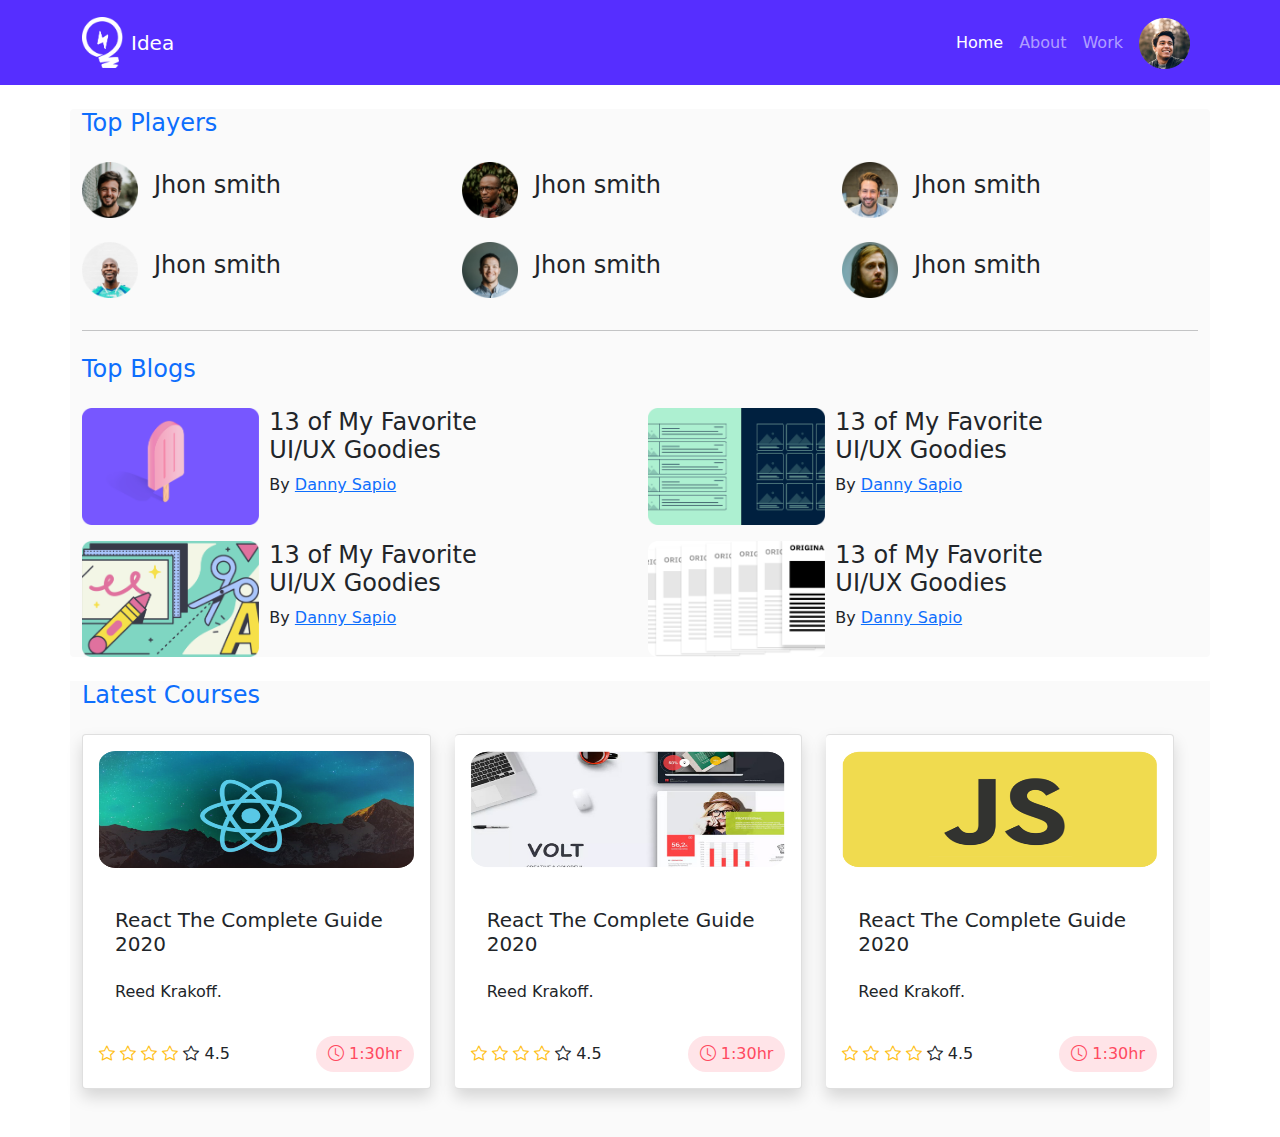
<file: leader borad project with bootstrap/index.html>
<!DOCTYPE html>
<html lang="en">

<head>
  <meta charset="UTF-8">
  <meta http-equiv="X-UA-Compatible" content="IE=edge">
  <meta name="viewport" content="width=device-width, initial-scale=1.0">
  <title>leader borad project with bootstrap </title>

  <link rel="stylesheet" href="css/bootstrap.min.css">
  <link rel="stylesheet" href="https://cdn.jsdelivr.net/npm/bootstrap-icons@1.3.0/font/bootstrap-icons.css">

  <style>
    .btn-primary {
      border:none;
    }
  </style>

</head>

<body>
  <!-- start Header area  -->
  <header>
    <nav class="navbar navbar-expand-lg navbar-dark" style="background-color: #562EFF">
      <div class="container">
        <a class="navbar-brand d-flex align-items-center" href="#">
          <img src="images/icons/logo.png" alt="" width="41" height="51" class="d-inline-block align-text-top">
          <span class="ms-2">Idea</span>
        </a>
        <button class="navbar-toggler" type="button" data-bs-toggle="collapse" data-bs-target="#navbarSupportedContent"
          aria-controls="navbarSupportedContent" aria-expanded="false" aria-label="Toggle navigation">
          <span class="navbar-toggler-icon"></span>
        </button>
        <div class="collapse navbar-collapse" id="navbarSupportedContent">
          <ul class="navbar-nav ms-auto mb-2 mb-lg-0 d-flex align-items-center">
            <li class="nav-item">
              <a class="nav-link active" aria-current="page" href="#">Home</a>
            </li>
            <li class="nav-item">
              <a class="nav-link" href="#">About</a>
            </li>          
            <li class="nav-item">
              <a class="nav-link" href="#">Work</a>
            </li>         
            <li class="nav-item">
              <a class="nav-link" href="#">
                <img src="images/icons/profile.png" alt="" width="51" height="51" class="d-inline-block align-text-top">
              </a>
            </li>
           

          </ul>

        </div>
      </div>
    </nav>
  </header>
  <!-- End Header Area  -->
  <main>
    <!-- top player section -->
    <section class="container rounded" style="background-color: #fafafa">
      <h4 class="text-primary my-4">Top Players</h4>
      <div class="row gy-4 pb-3">
        <div class="col-12 col-md-6 col-lg-4 d-flex  align-items-center">
          <img width="56px" src="images/players/player-1.png" alt="">
          <h4 class="ms-3">Jhon smith</h4>
        </div>
        <div class="col-12 col-md-6 col-lg-4 d-flex  align-items-center">
          <img width="56px" src="images/players/player-2.png" alt="">
          <h4 class="ms-3">Jhon smith</h4>
        </div>
        <div class="col-12 col-md-6 col-lg-4 d-flex  align-items-center">
          <img width="56px" src="images/players/player-3.png" alt="">
          <h4 class="ms-3">Jhon smith</h4>
        </div>
        <div class="col-12 col-md-6 col-lg-4 d-flex  align-items-center">
          <img width="56px" src="images/players/player-4.png" alt="">
          <h4 class="ms-3">Jhon smith</h4>
        </div>
        <div class="col-12 col-md-6 col-lg-4 d-flex  align-items-center">
          <img width="56px" src="images/players/player-5.png" alt="">
          <h4 class="ms-3">Jhon smith</h4>
        </div>
        <div class="col-12 col-md-6 col-lg-4 d-flex  align-items-center">
          <img width="56px" src="images/players/player-6.png" alt="">
          <h4 class="ms-3">Jhon smith</h4>
        </div>
      </div>
      <hr>
      <div>
        <h4 class="text-primary my-4">Top Blogs</h4>
        <div class="row g-3">
          <div class="col-md-12 col-lg-6 d-flex">
            <div class="row">
              <div class="col-12 col-md-4">
                <img width="177" src="images/blogs/blog-1.png" alt="">
              </div>
              <div class="ps-2 col-12 col-md-6">
                <h4>13 of My Favorite UI/UX Goodies</h4>
                <p>By <a href=""> Danny Sapio</a></p>
              </div>
            </div>

          </div>
          <div class="col-md-12 col-lg-6 d-flex">

            <div class="row">
              <div class="col-12 col-md-4">
                <img width="177" src="images/blogs/blog-2.png" alt="">
              </div>
              <div class="ps-2 col-12 col-md-6">
                <h4>13 of My Favorite UI/UX Goodies</h4>
                <p>By <a href=""> Danny Sapio</a></p>
              </div>
            </div>

          </div>

          <div class="col-md-12 col-lg-6 d-flex">

            <div class="row">
              <div class="col-12 col-md-4">
                <img width="177" src="images/blogs/blog-3.png" alt="">
              </div>
              <div class="ps-2 col-12 col-md-6">
                <h4>13 of My Favorite UI/UX Goodies</h4>
                <p>By <a href=""> Danny Sapio</a></p>
              </div>
            </div>

          </div>

          <div class="col-md-12 col-lg-6 d-flex">

            <div class="row">
              <div class="col-12 col-md-4">
                <img width="177" src="images/blogs/blog-4.png" alt="">
              </div>
              <div class="ps-2 col-12 col-md-6">
                <h4>13 of My Favorite UI/UX Goodies</h4>
                <p>By <a href=""> Danny Sapio</a></p>
              </div>
            </div>

          </div>

        </div>
      </div>
    </section>

    <!-- Latest Courses area -->
    <section class="container" style="background-color: #fafafa;">
      <h4 class="text-primary my-4">Latest Courses</h4>

      <div class="card-group">
        <div class="w-33.33 shadow p-3 mb-5 bg-body rounded card me-4">
          <img width="227" height="117px" src="images/courses/course-1.png" class="card-img-top" alt="...">
          <div class="card-body">
            <h5 class="mt-4 card-title">React The Complete Guide 2020</h5>
            <p class="mt-4">Reed Krakoff.</p>
          </div>
          <div class="d-flex justify-content-between align-items-center">
            <div class="course-rating">
              <i class="bi bi-star" style="color: #ffc014"></i>
              <i class="bi bi-star"style="color: #ffc014"></i>
              <i class="bi bi-star"style="color: #ffc014"></i>
              <i class="bi bi-star"style="color: #ffc014"></i>
              <i class="bi bi-star"></i>
              
              <span>4.5</span>
            </div>
         
            <div class="btn btn-primary course-duration rounded-pill" style="color: #FF4A60; background-color:#ffe4e8; ">
              <i class="bi bi-clock"></i>
              1:30hr
            </div>
          </div>
        </div>

        <div class="w-33.33 shadow p-3 mb-5 bg-body rounded card me-4">
          <img width="227" height="117px" src="images/courses/course-2.png" class="card-img-top" alt="...">
          <div class="card-body">
            <h5 class="mt-4 card-title">React The Complete Guide 2020</h5>
            <p class="mt-4">Reed Krakoff.</p>
          </div>
          <div class="d-flex justify-content-between align-items-center">
            <div class="course-rating">
              <i class="bi bi-star" style="color: #ffc014"></i>
              <i class="bi bi-star"style="color: #ffc014"></i>
              <i class="bi bi-star"style="color: #ffc014"></i>
              <i class="bi bi-star"style="color: #ffc014"></i>
              <i class="bi bi-star"></i>
              
              <span>4.5</span>
            </div>
         
            <div class="btn btn-primary course-duration rounded-pill" style="color: #FF4A60; background-color:#ffe4e8; ">
              <i class="bi bi-clock"></i>
              1:30hr
            </div>
          </div>
        </div>
        <div class="w-33.33 shadow p-3 mb-5 bg-body rounded card me-4">
          <img width="227" height="117px" src="images/courses/course-3.png" class="card-img-top" alt="...">
          <div class="card-body">
            <h5 class="mt-4 card-title">React The Complete Guide 2020</h5>
            <p class="mt-4">Reed Krakoff.</p>
          </div>
          <div class="d-flex justify-content-between align-items-center">
            <div class="course-rating">
              <i class="bi bi-star" style="color: #ffc014"></i>
              <i class="bi bi-star"style="color: #ffc014"></i>
              <i class="bi bi-star"style="color: #ffc014"></i>
              <i class="bi bi-star"style="color: #ffc014"></i>
              <i class="bi bi-star"></i>
              
              <span>4.5</span>
            </div>
         
            <div class="btn btn-primary course-duration rounded-pill" style="color: #FF4A60; background-color:#ffe4e8; ">
              <i class="bi bi-clock"></i>
              1:30hr
            </div>
          </div>
        </div>


      </div>
    </section>
  </main>
  <footer>

  </footer>
  <script src="js/bootstrap.bundle.min.js"></script>
</body>

</html>
</file>
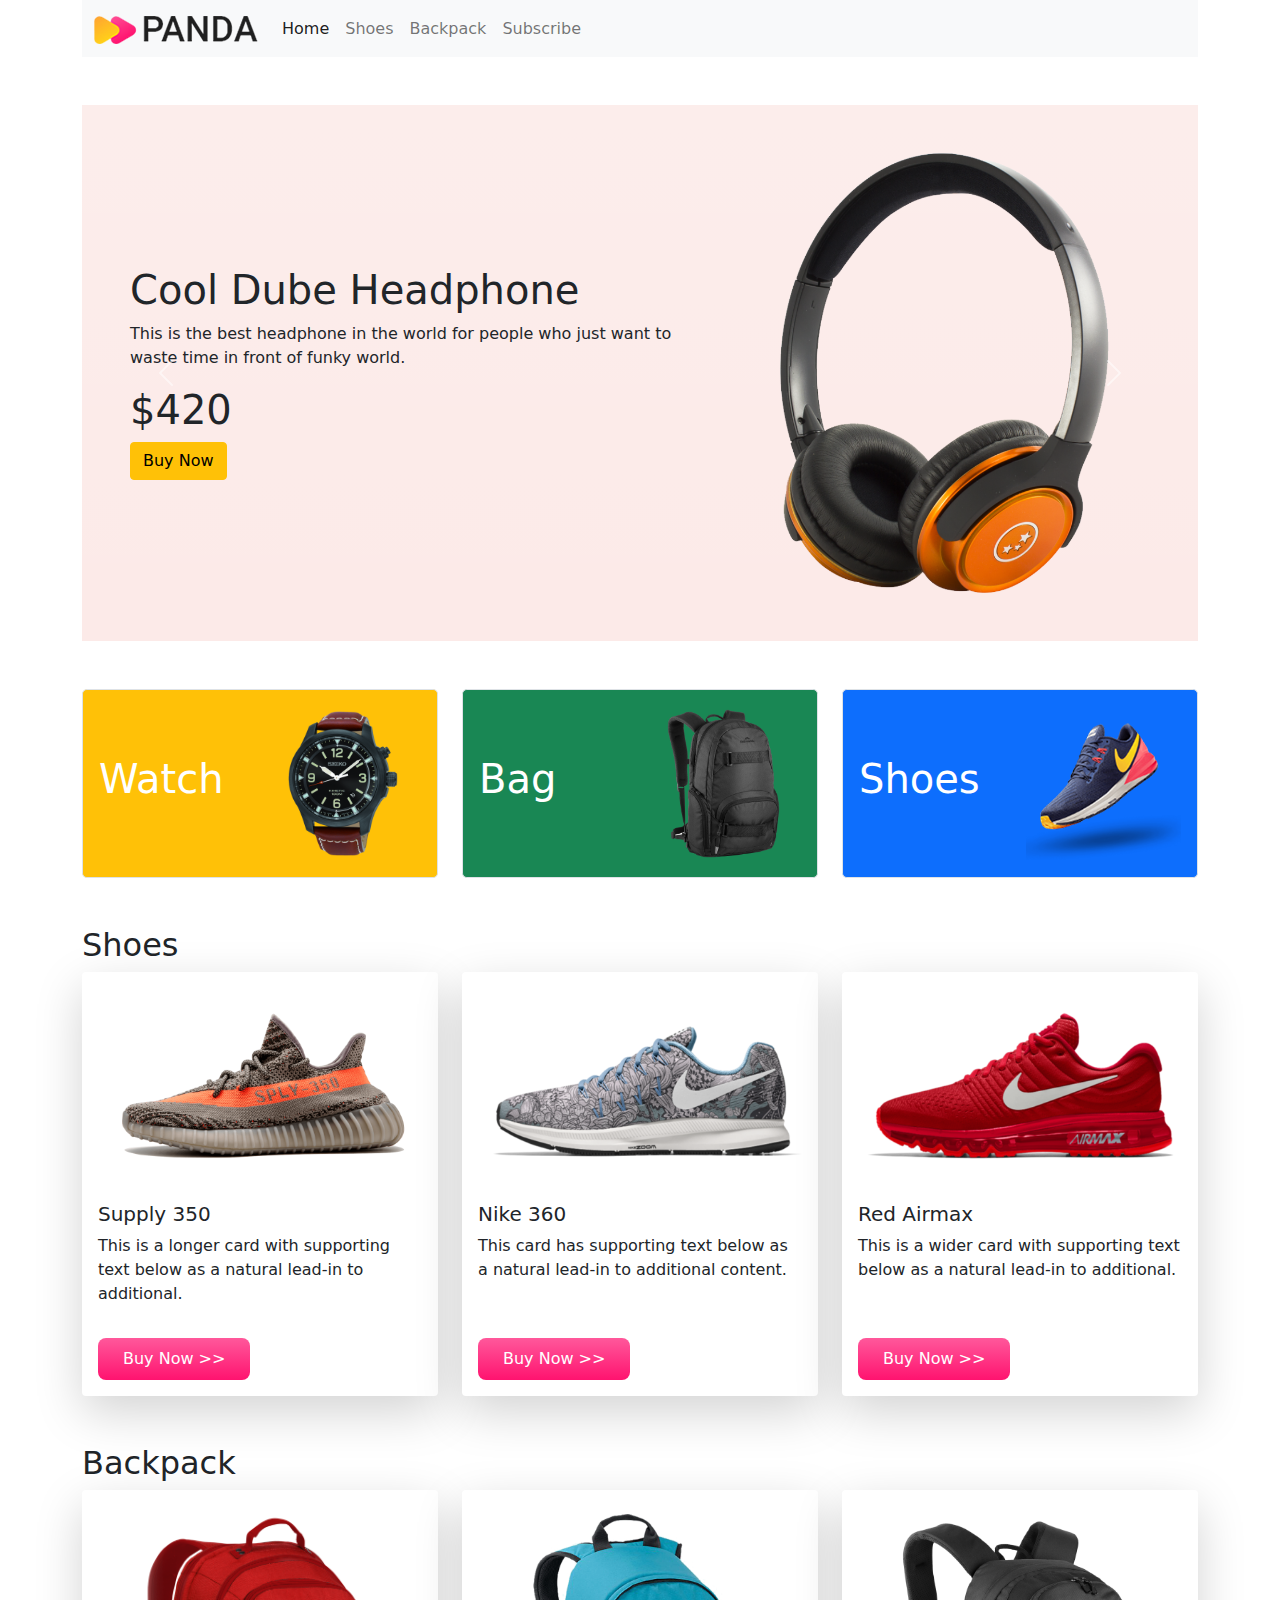
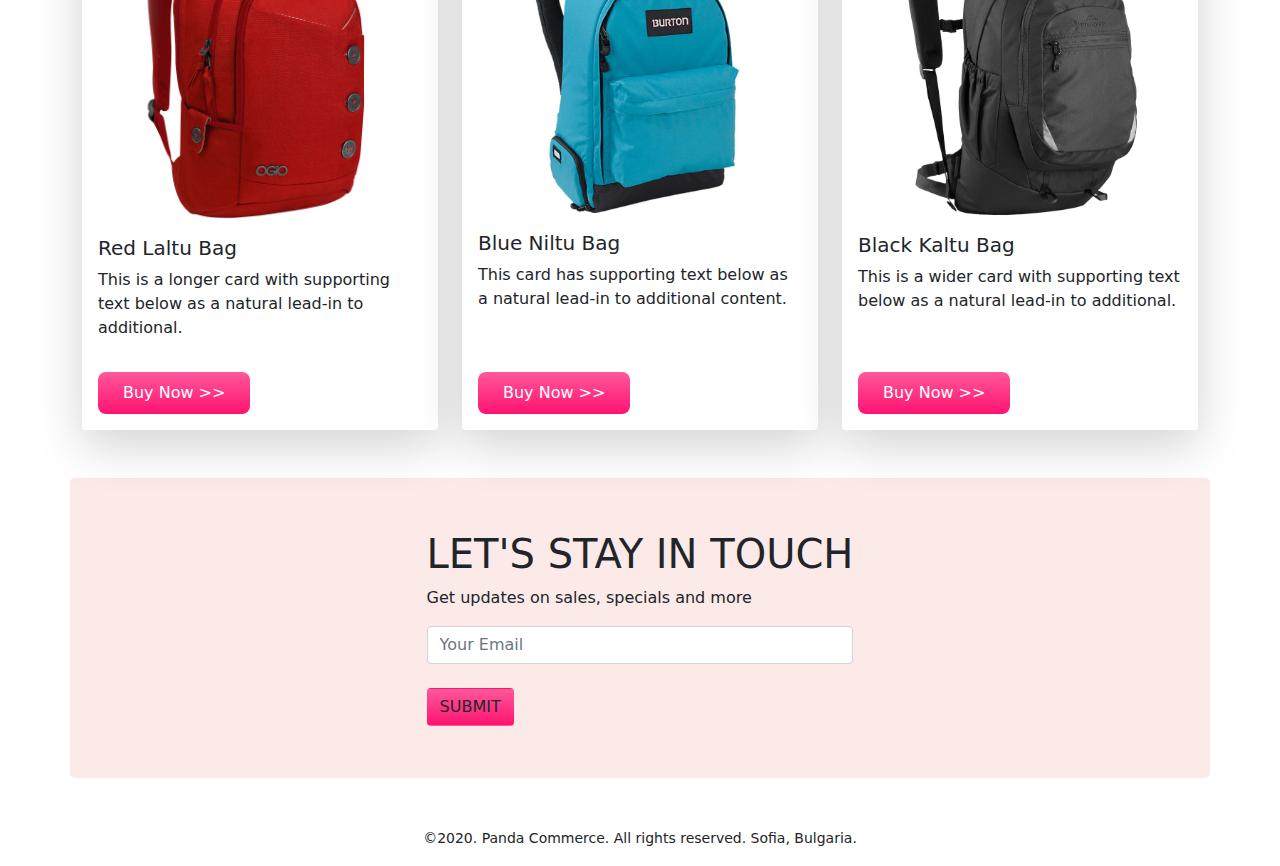
<file: panda commerce/index.html>
<!DOCTYPE html>
<html lang="en">
<head>
    <meta charset="UTF-8">
    <meta http-equiv="X-UA-Compatible" content="IE=edge">
    <meta name="viewport" content="width=device-width, initial-scale=1.0">
    <title>panda commerce</title>
    <link rel="stylesheet" href="css/style.css">
    <link rel="stylesheet" href="css/bootstrap.min.css">
</head>
<body>
    <!-- Header Start -->
    <header>
        <div class="container">
            <nav class="navbar navbar-expand-lg navbar-light bg-light">
                <div class="container-fluid">
                  <a class="navbar-brand" href="#">
                    <img  src="images/logo.png" alt="" class="d-inline-block align-text-top">
                  </a>
                  <button class="navbar-toggler" type="button" data-bs-toggle="collapse" data-bs-target="#navbarSupportedContent" aria-controls="navbarSupportedContent" aria-expanded="false" aria-label="Toggle navigation">
                    <span class="navbar-toggler-icon"></span>
                  </button>
                  <div class="collapse navbar-collapse" id="navbarSupportedContent">
                    <ul class="navbar-nav me-auto mb-2 mb-lg-0">
                      <li class="nav-item">
                        <a class="nav-link active" aria-current="page" href="#">Home</a>
                      </li>
                      <li class="nav-item">
                        <a class="nav-link" href="#shoes">Shoes</a>
                      </li>
                      <li class="nav-item">
                        <a class="nav-link" href="#backpack">Backpack</a>
                      </li>
                      <li class="nav-item">
                        <a class="nav-link" href="#subs">Subscribe</a>
                      </li>
                      
                    </ul>
                  </div>
                </div>
              </nav>
        </div>

        <!-- slider area start  -->
        <section class="container my-5">
          <div id="carouselExampleControls" class="carousel slide" data-bs-ride="carousel">
            <div class="carousel-inner">
              <div class="carousel-item active">

                <div class="row p-5 panda-bg-info bg-gradient d-flex align-items-center">
                  <div class="col-lg-7">
                    <h1>Cool Dube Headphone</h1>
                    <p>This is the best headphone in the world for people who just want to waste time in front of funky world.
                    </p>
                    <h1>$420</h1>
                    <button class="btn btn-warning"> Buy Now</button>
                  </div>
                  <div class="col-lg-5">
                    <img src="images/banner-images/headphone.png" class="d-block w-100" alt="...">
                  </div>
                </div>


               
              </div>
              <div class="carousel-item">
                <div class="row p-5 panda-bg-info bg-gradient d-flex align-items-center">
                  <div class="col-lg-7">
                    <h1>Cool Dube Headphone</h1>
                    <p>This is the best headphone in the world for people who just want to waste time in front of funky world.
                    </p>
                    <h1>$420</h1>
                    <button class="btn btn-warning"> Buy Now</button>
                  </div>
                  <div class="col-lg-5">
                    <img src="images/banner-images/tv.png" class="d-block w-100" alt="...">
                  </div>
                </div>
              </div>
              <div class="carousel-item">
                <div class="row p-5 panda-bg-info bg-gradient d-flex align-items-center">
                  <div class="col-lg-7">
                    <h1>Cool Dube Headphone</h1>
                    <p>This is the best headphone in the world for people who just want to waste time in front of funky world.
                    </p>
                    <h1>$420</h1>
                    <button class="btn btn-warning"> Buy Now</button>
                  </div>
                  <div class="col-lg-5">
                    <img src="images/banner-images/xbox.png" class="d-block w-100" alt="...">
                  </div>
                </div>
              </div>
            </div>
            <button class="carousel-control-prev" type="button" data-bs-target="#carouselExampleControls" data-bs-slide="prev">
              <span class="carousel-control-prev-icon" aria-hidden="true"></span>
              <span class="visually-hidden">Previous</span>
            </button>
            <button class="carousel-control-next" type="button" data-bs-target="#carouselExampleControls" data-bs-slide="next">
              <span class="carousel-control-next-icon" aria-hidden="true"></span>
              <span class="visually-hidden">Next</span>
            </button>
          </div>
        </section>
    </header>
    <main>
      <!-- categories -->
      <section class="container my-5 categories">
        
        <div class="row g-4">
          <div class="col-lg-4 col-md-6 col-12">
            <div class="p-3 border bg-warning d-flex align-items-center justify-content-between rounded-3">
              <h1 class="text-white">Watch</h1>
              <img src="images/categories/watch.png" alt="">
            </div>
          </div>

          <div class="col-lg-4 col-md-6 col-12">
            <div class="p-3 border bg-success d-flex align-items-center justify-content-between rounded-3">
              <h1 class="text-white">Bag</h1>
              <img src="images/categories/bag.png" alt="">
            </div>
          </div>

          <div class="col-lg-4 col-md-6 col-12">
            <div class="p-3 border bg-primary d-flex align-items-center justify-content-between rounded-3">
              <h1 class="text-white">Shoes</h1>
              <img src="images/categories/shoes.png" alt="">
            </div>
          </div>

        </div>
       
       
      </section>

      <!-- Products area Start  -->
      <section class="container mt-5">
        <h2 id="shoes">Shoes</h2>
        <div class="row row-cols-1 row-cols-md-2 row-cols-lg-3 g-4">
          <div class="col">
            <div class="card h-100 shadow-lg border-0">
              <img src="images/shoes/shoe-1.png" class="card-img-top" alt="...">
              <div class="card-body">
                <h5 class="card-title">Supply 350</h5>
                <p class="card-text">This is a longer card with supporting text below as a natural lead-in to additional.</p>
              </div>
              <div class="m-3">
                <button class="panda-buy-now-button">Buy Now >></button>
              </div>
            </div>
          </div>
          <div class="col">
            <div class="card h-100 shadow-lg border-0">
              <img src="images/shoes/shoe-2.png" class="card-img-top" alt="...">
              <div class="card-body">
                <h5 class="card-title">Nike 360</h5>
                <p class="card-text">This card has supporting text below as a natural lead-in to additional content.</p>
              </div>
              <div class="m-3">
                <button class="panda-buy-now-button">Buy Now >></button>
              </div>
            </div>
          </div>
          <div class="col">
            <div class="card h-100 shadow-lg border-0">
              <img src="images/shoes/shoe-3.png" class="card-img-top" alt="...">
              <div class="card-body">
                <h5 class="card-title">Red Airmax</h5>
                <p class="card-text">This is a wider card with supporting text below as a natural lead-in to additional.</p>
              </div>
              <div class="m-3">
                <button class="panda-buy-now-button">Buy Now >></button>
              </div>
            </div>
          </div>
        </div>
      </section>


      <!-- backpack area  -->
      <section class="container my-5">
        <h2 id="backpack">Backpack</h2>
        <div class="row row-cols-1 row-cols-md-2 row-cols-lg-3 g-4">
          <div class="col">
            <div class="card h-100 shadow-lg border-0">
              <img src="images/bags/bag-1.png" class="card-img-top" alt="...">
              <div class="card-body">
                <h5 class="card-title">Red Laltu Bag</h5>
                <p class="card-text">This is a longer card with supporting text below as a natural lead-in to additional.</p>
              </div>
              <div class="m-3">
                <button class="panda-buy-now-button">Buy Now >></button>
              </div>
            </div>
          </div>
          <div class="col">
            <div class="card h-100 shadow-lg border-0">
              <img src="images/bags/bag-2.png" class="card-img-top" alt="...">
              <div class="card-body">
                <h5 class="card-title">Blue Niltu Bag</h5>
                <p class="card-text">This card has supporting text below as a natural lead-in to additional content.</p>
              </div>
              <div class="m-3">
                <button class="panda-buy-now-button">Buy Now >></button>
              </div>
            </div>
          </div>
          <div class="col">
            <div class="card h-100 shadow-lg border-0">
              <img src="images/bags//bag-3.png" class="card-img-top" alt="...">
              <div class="card-body">
                <h5 class="card-title">Black Kaltu Bag</h5>
                <p class="card-text">This is a wider card with supporting text below as a natural lead-in to additional.</p>
              </div>
              <div class="m-3">
                <button class="panda-buy-now-button">Buy Now >></button>
              </div>
            </div>
          </div>
        </div>
      </section>

      <!-- subscribe section  -->
      <section id="subs" style="height: 300px;" class="container d-flex justify-content-center
      align-items-center rounded-3 panda-bg-info">

        <div>
          <h1>LET'S STAY IN TOUCH</h1>
          <p>Get updates on sales, specials and more</p>
          <input class="form-control" type="text" placeholder="Your Email" name="" id="">
          <br>
          <button class="btn panda-buy-now-button">SUBMIT</button>
        </div>


      </section>
    </main>
    <footer class="text-center mt-5">
      <p><small>©2020. Panda Commerce. All rights reserved. Sofia, Bulgaria.</small></p>
    </footer>
    <script src="js/bootstrap.bundle.min.js"></script>
</body>
</html>
</file>
<file: panda commerce/css/style.css>
.panda-bg-info {
    background-color: #fceae8;
}

.categories {
    width: 100px;
}
.panda-buy-now-button {
    background-image: linear-gradient(to bottom, #FF589B 0%, #FF136F 100%);
    color: #fff;
    border: none;
    border-radius: 8px;
    padding: 9px 25px;
    cursor: pointer;
}
</file>
